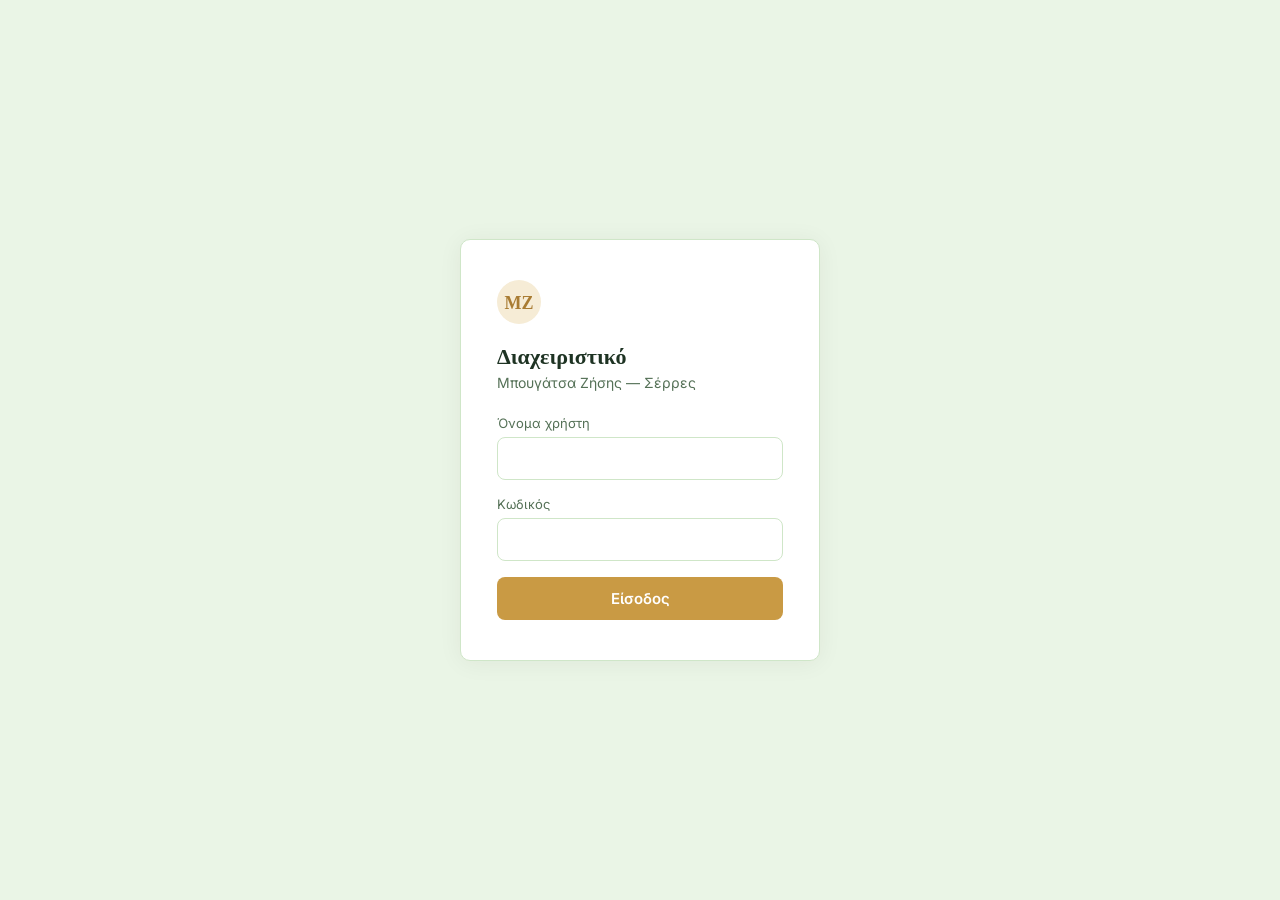
<file: admin.html>
<!DOCTYPE html>
<html lang="el">
<head>
<meta charset="UTF-8">
<meta name="viewport" content="width=device-width, initial-scale=1.0">
<title>Διαχειριστικό — Μπουγάτσα Ζήσης</title>
<link rel="stylesheet" href="admin.css">
</head>
<body>

<!-- ============ LOGIN ============ -->
<div id="login-screen">
  <div class="login-card">
    <div class="login-mark">ΜΖ</div>
    <h1>Διαχειριστικό</h1>
    <p class="sub">Μπουγάτσα Ζήσης — Σέρρες</p>
    <div id="login-error"></div>
    <form id="login-form">
      <div class="field">
        <label for="username">Όνομα χρήστη</label>
        <input type="text" id="username" autocomplete="username" required>
      </div>
      <div class="field">
        <label for="password">Κωδικός</label>
        <input type="password" id="password" autocomplete="current-password" required>
      </div>
      <button type="submit" class="btn-primary" id="login-btn">Είσοδος</button>
    </form>
  </div>
</div>

<!-- ============ APP ============ -->
<div id="app">
  <div class="topbar">
    <div class="brand">
      <div class="mark">ΜΖ</div>
      <h1>Διαχειριστικό — Μπουγάτσα Ζήσης</h1>
    </div>
    <div class="topbar-right">
      <span class="who" id="who-label"></span>
      <button class="btn-ghost" id="logout-btn">Αποσύνδεση</button>
    </div>
  </div>

  <div class="tabs">
    <button class="tab active" data-view="orders">Παραγγελίες</button>
    <button class="tab" data-view="products">Προϊόντα</button>
    <button class="tab" id="tab-users" data-view="users">Χρήστες</button>
  </div>

  <main>
    <!-- ORDERS -->
    <section class="view active" id="view-orders">
      <div class="toolbar">
        <h2>Παραγγελίες</h2>
        <div class="filter-row" id="status-filters"></div>
      </div>
      <div class="order-list" id="order-list"></div>
    </section>

    <!-- PRODUCTS -->
    <section class="view" id="view-products">
      <div class="toolbar"><h2>Προϊόντα</h2></div>
      <table>
        <thead><tr><th>Κατηγορία</th><th>Προϊόν</th><th>Τιμή (€)</th><th>Διαθεσιμότητα</th><th></th></tr></thead>
        <tbody id="product-rows"></tbody>
      </table>
    </section>

    <!-- USERS -->
    <section class="view" id="view-users">
      <div class="toolbar">
        <h2>Χρήστες</h2>
        <button class="btn-small" id="new-user-btn">+ Νέος χρήστης</button>
      </div>
      <table>
        <thead><tr><th>Όνομα χρήστη</th><th>Ρόλος</th><th>Κατάσταση</th><th></th></tr></thead>
        <tbody id="user-rows"></tbody>
      </table>
    </section>
  </main>
</div>

<!-- New user modal -->
<div class="modal-overlay" id="user-modal">
  <div class="modal">
    <h3>Νέος χρήστης</h3>
    <div class="field">
      <label>Όνομα χρήστη</label>
      <input type="text" id="new-username">
    </div>
    <div class="field">
      <label>Κωδικός</label>
      <input type="password" id="new-password">
    </div>
    <div class="field">
      <label>Ρόλος</label>
      <select id="new-role">
        <option value="staff">Προσωπικό</option>
        <option value="admin">Διαχειριστής</option>
      </select>
    </div>
    <div id="user-modal-error" style="color:var(--red); font-size:13px; display:none; margin-bottom:8px;"></div>
    <div class="modal-actions">
      <button class="btn-cancel" id="user-modal-cancel">Άκυρο</button>
      <button class="btn-small" id="user-modal-save">Δημιουργία</button>
    </div>
  </div>
</div>

<!-- Change password modal -->
<div class="modal-overlay" id="password-modal">
  <div class="modal">
    <h3>Αλλαγή κωδικού</h3>
    <p style="font-size:13px;color:var(--ink-soft);margin:-8px 0 14px;">Χρήστης: <strong id="password-modal-username"></strong></p>
    <div class="field">
      <label>Νέος κωδικός</label>
      <input type="password" id="password-modal-input" autocomplete="new-password">
    </div>
    <div class="field">
      <label>Επιβεβαίωση κωδικού</label>
      <input type="password" id="password-modal-confirm" autocomplete="new-password">
    </div>
    <div id="password-modal-error" style="color:var(--red); font-size:13px; display:none; margin-bottom:8px;"></div>
    <div class="modal-actions">
      <button class="btn-cancel" id="password-modal-cancel">Άκυρο</button>
      <button class="btn-small" id="password-modal-save">Αποθήκευση</button>
    </div>
  </div>
</div>

<script src="admin.js"></script>
</body>
</html>
</file>
<file: admin.css>
/* ==========================================================================
   Μπουγάτσα Ζήσης — admin.css
   Στυλ για το διαχειριστικό (admin.html)
   ========================================================================== */

@import url('https://fonts.googleapis.com/css2?family=Fraunces:wght@500;600;700&family=Inter:wght@400;500;600;700&display=swap');

:root {
  --cream: #EAF5E6;
  --paper: #FFFFFF;
  --ink: #1E3323;
  --ink-soft: #557157;
  --line: #CFE6C8;
  --gold: #C99A44;
  --gold-deep: #A97C33;
  --gold-tint: #F6ECD6;
  --green: #2F6B3F;
  --green-tint: #DFF0DA;
  --amber: #B87A2E;
  --amber-tint: #F5E9D3;
  --red: #A24B3F;
  --red-tint: #F3E2DE;
  --radius: 10px;
}

* { box-sizing: border-box; }
body {
  margin: 0;
  font-family: 'Inter', sans-serif;
  background: var(--cream);
  color: var(--ink);
  -webkit-font-smoothing: antialiased;
}
h1, h2, h3 { font-family: 'Fraunces', serif; margin: 0; font-weight: 600; }

/* ---------- Login ---------- */
#login-screen {
  min-height: 100vh;
  display: flex;
  align-items: center;
  justify-content: center;
  padding: 24px;
}
.login-card {
  background: var(--paper);
  border: 1px solid var(--line);
  border-radius: var(--radius);
  padding: 40px 36px;
  width: 100%;
  max-width: 360px;
  box-shadow: 0 2px 24px rgba(43,36,28,0.06);
}
.login-mark {
  width: 44px; height: 44px;
  border-radius: 50%;
  background: var(--gold-tint);
  color: var(--gold-deep);
  display: flex; align-items: center; justify-content: center;
  font-family: 'Fraunces', serif;
  font-weight: 700;
  font-size: 18px;
  margin-bottom: 18px;
}
.login-card h1 { font-size: 22px; margin-bottom: 4px; }
.login-card p.sub { color: var(--ink-soft); font-size: 14px; margin: 0 0 24px; }
label { display: block; font-size: 13px; color: var(--ink-soft); margin-bottom: 6px; }
input, select {
  width: 100%;
  padding: 11px 13px;
  border: 1px solid var(--line);
  border-radius: 8px;
  font-size: 15px;
  font-family: inherit;
  background: var(--paper);
  color: var(--ink);
}
input:focus, select:focus, button:focus-visible {
  outline: 2px solid var(--gold);
  outline-offset: 1px;
}
.field { margin-bottom: 16px; }
button {
  font-family: 'Inter', sans-serif;
  font-weight: 600;
  cursor: pointer;
  border: none;
}
.btn-primary {
  width: 100%;
  background: var(--gold);
  color: white;
  padding: 12px;
  border-radius: 8px;
  font-size: 15px;
  transition: background 0.15s;
}
.btn-primary:hover { background: var(--gold-deep); }
.btn-primary:disabled { background: var(--line); color: var(--ink-soft); cursor: not-allowed; }
#login-error {
  color: var(--red);
  background: var(--red-tint);
  padding: 10px 12px;
  border-radius: 8px;
  font-size: 13px;
  margin-bottom: 16px;
  display: none;
}

/* ---------- App shell ---------- */
#app { display: none; min-height: 100vh; }
.topbar {
  background: var(--paper);
  border-bottom: 1px solid var(--line);
  padding: 0 28px;
  display: flex;
  align-items: center;
  justify-content: space-between;
  height: 64px;
  position: sticky;
  top: 0;
  z-index: 10;
}
.brand { display: flex; align-items: center; gap: 10px; }
.brand .mark {
  width: 32px; height: 32px; border-radius: 50%;
  background: var(--gold-tint); color: var(--gold-deep);
  display: flex; align-items: center; justify-content: center;
  font-family: 'Fraunces', serif; font-weight: 700; font-size: 14px;
}
.brand h1 { font-size: 17px; }
.topbar-right { display: flex; align-items: center; gap: 16px; }
.who { font-size: 13px; color: var(--ink-soft); }
.btn-ghost {
  background: transparent;
  color: var(--ink-soft);
  border: 1px solid var(--line);
  padding: 8px 14px;
  border-radius: 8px;
  font-size: 13px;
}
.btn-ghost:hover { border-color: var(--gold); color: var(--gold-deep); }

/* ---------- Tabs & views ---------- */
.tabs {
  display: flex;
  gap: 4px;
  padding: 0 28px;
  background: var(--paper);
  border-bottom: 1px solid var(--line);
}
.tab {
  padding: 14px 6px;
  margin-right: 22px;
  font-size: 14px;
  font-weight: 600;
  color: var(--ink-soft);
  background: none;
  border-bottom: 2px solid transparent;
  cursor: pointer;
}
.tab.active { color: var(--gold-deep); border-bottom-color: var(--gold); }

main { padding: 28px; max-width: 1080px; margin: 0 auto; }
.view { display: none; }
.view.active { display: block; }

.toolbar { display: flex; align-items: center; justify-content: space-between; margin-bottom: 18px; flex-wrap: wrap; gap: 10px; }
.toolbar h2 { font-size: 20px; }
.filter-row { display: flex; gap: 8px; flex-wrap: wrap; }
.chip {
  padding: 7px 13px;
  border-radius: 999px;
  border: 1px solid var(--line);
  background: var(--paper);
  font-size: 13px;
  font-weight: 500;
  color: var(--ink-soft);
  cursor: pointer;
}
.chip.active { background: var(--gold); border-color: var(--gold); color: white; }

/* ---------- Orders ---------- */
.order-list { display: flex; flex-direction: column; gap: 10px; }
.order-card {
  background: var(--paper);
  border: 1px solid var(--line);
  border-radius: var(--radius);
  padding: 16px 18px;
}
.order-head { display: flex; justify-content: space-between; align-items: flex-start; gap: 12px; flex-wrap: wrap; }
.order-id { font-family: 'Fraunces', serif; font-size: 16px; font-weight: 600; }
.order-meta { font-size: 13px; color: var(--ink-soft); margin-top: 3px; }
.status-badge {
  padding: 4px 11px;
  border-radius: 999px;
  font-size: 12px;
  font-weight: 600;
  white-space: nowrap;
}
.status-pending { background: var(--amber-tint); color: var(--amber); }
.status-confirmed { background: var(--gold-tint); color: var(--gold-deep); }
.status-preparing { background: var(--gold-tint); color: var(--gold-deep); }
.status-out_for_delivery { background: #E4EAF3; color: #3D5C8C; }
.status-delivered { background: var(--green-tint); color: var(--green); }
.status-cancelled { background: var(--red-tint); color: var(--red); }

.order-body { margin-top: 12px; padding-top: 12px; border-top: 1px solid var(--line); display: flex; gap: 24px; flex-wrap: wrap; }
.order-items { flex: 1; min-width: 200px; font-size: 14px; }
.order-items div { display: flex; justify-content: space-between; padding: 3px 0; color: var(--ink-soft); }
.order-total { font-weight: 600; color: var(--ink); border-top: 1px solid var(--line); margin-top: 6px; padding-top: 6px; }
.order-actions { display: flex; flex-direction: column; gap: 8px; min-width: 190px; }
.order-actions select { font-size: 13px; padding: 8px 10px; }
.link-btn { background: none; border: none; color: var(--gold-deep); font-size: 12px; text-decoration: underline; cursor: pointer; padding: 0; text-align: left; }
.history-list { font-size: 12px; color: var(--ink-soft); margin-top: 6px; display: none; }
.history-list.show { display: block; }
.history-list div { padding: 2px 0; }

.empty-state { text-align: center; padding: 60px 20px; color: var(--ink-soft); }
.empty-state h3 { color: var(--ink); font-size: 17px; margin-bottom: 6px; }

/* ---------- Tables (products & users) ---------- */
table { width: 100%; border-collapse: collapse; background: var(--paper); border: 1px solid var(--line); border-radius: var(--radius); overflow: hidden; }
th, td { padding: 12px 16px; text-align: left; font-size: 14px; border-bottom: 1px solid var(--line); }
th { color: var(--ink-soft); font-weight: 600; font-size: 12.5px; background: var(--gold-tint); }
tr:last-child td { border-bottom: none; }
.price-input { width: 90px; padding: 6px 8px; font-size: 14px; }
.avail-toggle { display: flex; align-items: center; gap: 6px; cursor: pointer; font-size: 13px; }
.avail-toggle input { width: auto; }
.save-hint { font-size: 12px; color: var(--green); opacity: 0; transition: opacity 0.3s; margin-left: 8px; }
.save-hint.show { opacity: 1; }

.btn-small { padding: 7px 13px; border-radius: 7px; font-size: 13px; background: var(--gold); color: white; }
.btn-small:hover { background: var(--gold-deep); }

/* ---------- Modals ---------- */
.modal-overlay {
  position: fixed; inset: 0; background: rgba(43,36,28,0.35);
  display: none; align-items: center; justify-content: center; z-index: 100;
  padding: 20px;
}
.modal-overlay.show { display: flex; }
.modal {
  background: var(--paper); border-radius: var(--radius); padding: 28px;
  width: 100%; max-width: 380px;
}
.modal h3 { font-size: 18px; margin-bottom: 18px; }
.modal-actions { display: flex; gap: 10px; margin-top: 6px; }
.modal-actions button { flex: 1; padding: 10px; border-radius: 8px; font-size: 14px; }
.btn-cancel { background: var(--cream); color: var(--ink-soft); border: 1px solid var(--line); }

/* ---------- Responsive ---------- */
@media (max-width: 640px) {
  .topbar, .tabs, main { padding-left: 16px; padding-right: 16px; }
  .order-body { flex-direction: column; }
}
</file>
